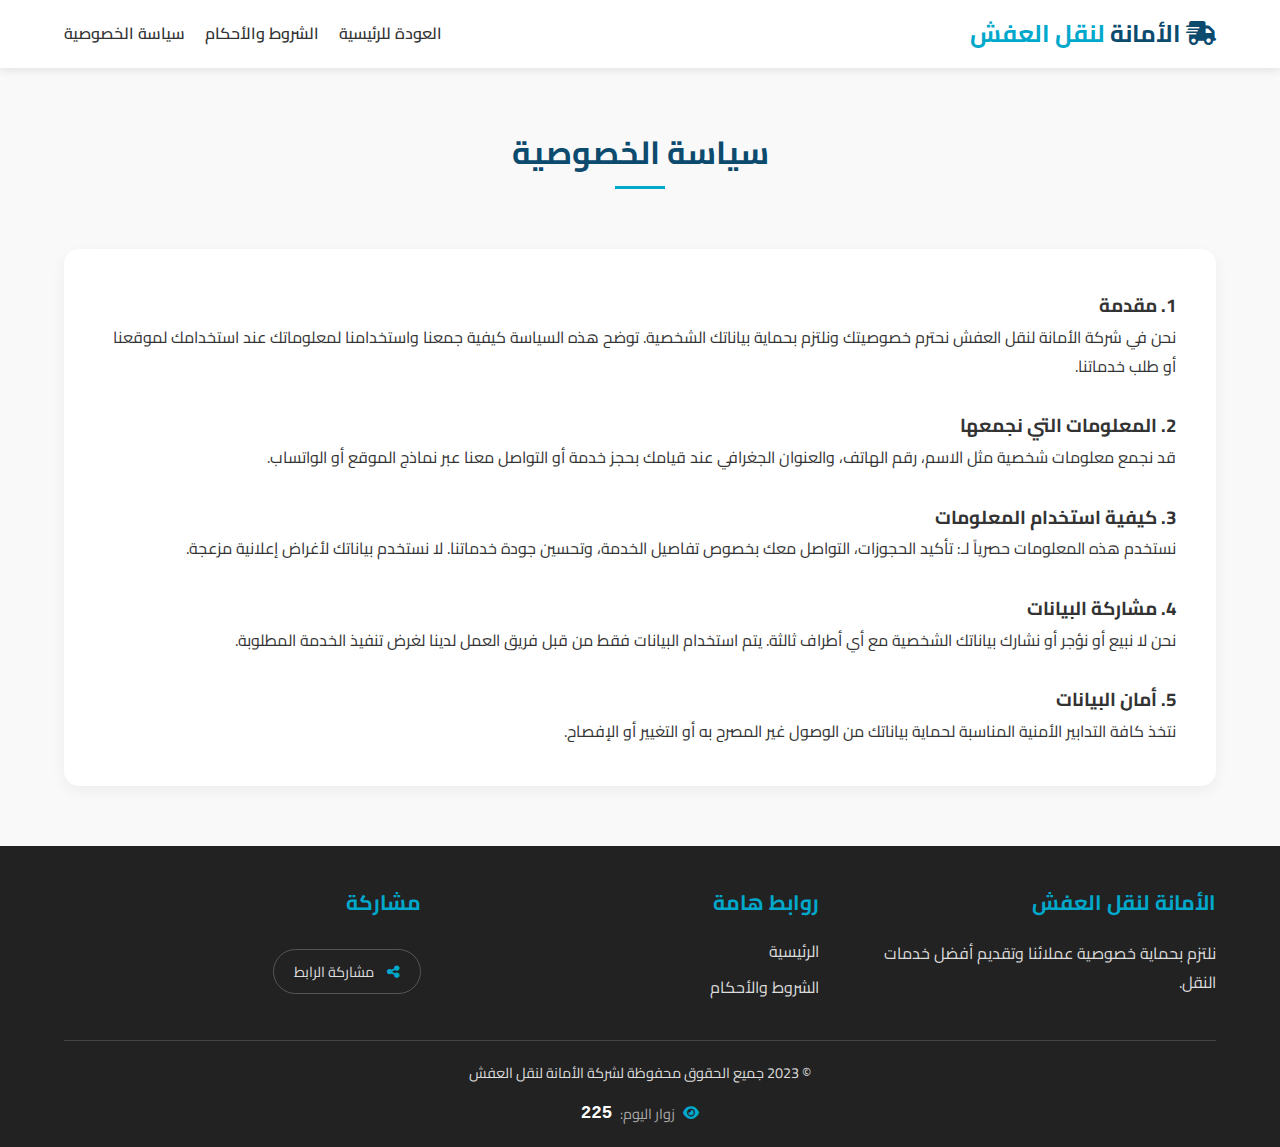
<file: privacy-policy.html>
<!DOCTYPE html>
<html lang="ar" dir="rtl">
<head>
    <meta charset="UTF-8">
    <meta name="viewport" content="width=device-width, initial-scale=1.0">
    <title>سياسة الخصوصية - الأمانة لنقل العفش</title>
    <link rel="stylesheet" href="style.css">
    <link href="https://fonts.googleapis.com/css2?family=Cairo:wght@400;600;700&display=swap" rel="stylesheet">
    <link rel="stylesheet" href="https://cdnjs.cloudflare.com/ajax/libs/font-awesome/6.4.0/css/all.min.css">
</head>
<body>
    <header>
        <div class="container header-content">
            <div class="logo">
                <a href="index.html" style="color: inherit; text-decoration: none;">
                    <i class="fas fa-truck-fast"></i> الأمانة <span>لنقل العفش</span>
                </a>
            </div>
            <nav id="navbar">
                <ul>
                    <li><a href="index.html">العودة للرئيسية</a></li>
                    <li><a href="terms.html">الشروط والأحكام</a></li>
                    <li><a href="privacy-policy.html" class="active">سياسة الخصوصية</a></li>
                </ul>
            </nav>
            <div class="menu-toggle" onclick="toggleMenu()">
                <i class="fas fa-bars"></i>
            </div>
        </div>
    </header>

    <section class="container" style="padding: 60px 0;">
        <h1 class="section-title">سياسة الخصوصية</h1>
        <div style="background: #fff; padding: 40px; border-radius: 15px; box-shadow: 0 5px 15px rgba(0,0,0,0.05); line-height: 1.8;">
            <h3>1. مقدمة</h3>
            <p>نحن في شركة الأمانة لنقل العفش نحترم خصوصيتك ونلتزم بحماية بياناتك الشخصية. توضح هذه السياسة كيفية جمعنا واستخدامنا لمعلوماتك عند استخدامك لموقعنا أو طلب خدماتنا.</p>
            <br>
            <h3>2. المعلومات التي نجمعها</h3>
            <p>قد نجمع معلومات شخصية مثل الاسم، رقم الهاتف، والعنوان الجغرافي عند قيامك بحجز خدمة أو التواصل معنا عبر نماذج الموقع أو الواتساب.</p>
            <br>
            <h3>3. كيفية استخدام المعلومات</h3>
            <p>نستخدم هذه المعلومات حصرياً لـ: تأكيد الحجوزات، التواصل معك بخصوص تفاصيل الخدمة، وتحسين جودة خدماتنا. لا نستخدم بياناتك لأغراض إعلانية مزعجة.</p>
            <br>
            <h3>4. مشاركة البيانات</h3>
            <p>نحن لا نبيع أو نؤجر أو نشارك بياناتك الشخصية مع أي أطراف ثالثة. يتم استخدام البيانات فقط من قبل فريق العمل لدينا لغرض تنفيذ الخدمة المطلوبة.</p>
            <br>
            <h3>5. أمان البيانات</h3>
            <p>نتخذ كافة التدابير الأمنية المناسبة لحماية بياناتك من الوصول غير المصرح به أو التغيير أو الإفصاح.</p>
        </div>
    </section>

    <footer>
        <div class="container">
            <div class="footer-content">
                <div class="footer-section">
                    <h3>الأمانة لنقل العفش</h3>
                    <p>نلتزم بحماية خصوصية عملائنا وتقديم أفضل خدمات النقل.</p>
                </div>
                <div class="footer-section">
                    <h3>روابط هامة</h3>
                    <ul class="footer-links">
                        <li><a href="index.html">الرئيسية</a></li>
                        <li><a href="terms.html">الشروط والأحكام</a></li>
                    </ul>
                </div>
                <div class="footer-section">
                    <h3>مشاركة</h3>
                    <button id="shareSiteBtn" class="btn-share-footer">
                        <i class="fas fa-share-alt"></i> مشاركة الرابط
                    </button>
                </div>
            </div>
            <div class="copyright">
                &copy; 2023 جميع الحقوق محفوظة لشركة الأمانة لنقل العفش
                <div class="visitor-counter"><i class="fas fa-eye"></i> زوار اليوم: <span id="visitorCount">...</span></div>
            </div>
        </div>
    </footer>
    <script>
        function toggleMenu() {
            const nav = document.getElementById('navbar');
            nav.classList.toggle('active');
        }

        // عداد زوار بسيط
        const visitorCount = document.getElementById('visitorCount');
        if (visitorCount) {
            const date = new Date();
            const seed = date.getDate() * (date.getMonth() + 1) * date.getFullYear();
            const base = (seed % 100) + 150;
            const count = base + (date.getHours() * 7) + Math.floor(Math.random() * 5);
            visitorCount.innerText = count;
        }
        // زر المشاركة
        document.getElementById('shareSiteBtn').addEventListener('click', function() {
            if (navigator.share) {
                navigator.share({ title: document.title, url: window.location.href }).catch(console.error);
            } else {
                navigator.clipboard.writeText(window.location.href);
                alert("تم نسخ الرابط!");
            }
        });
    </script>
</body>
</html>
</file>
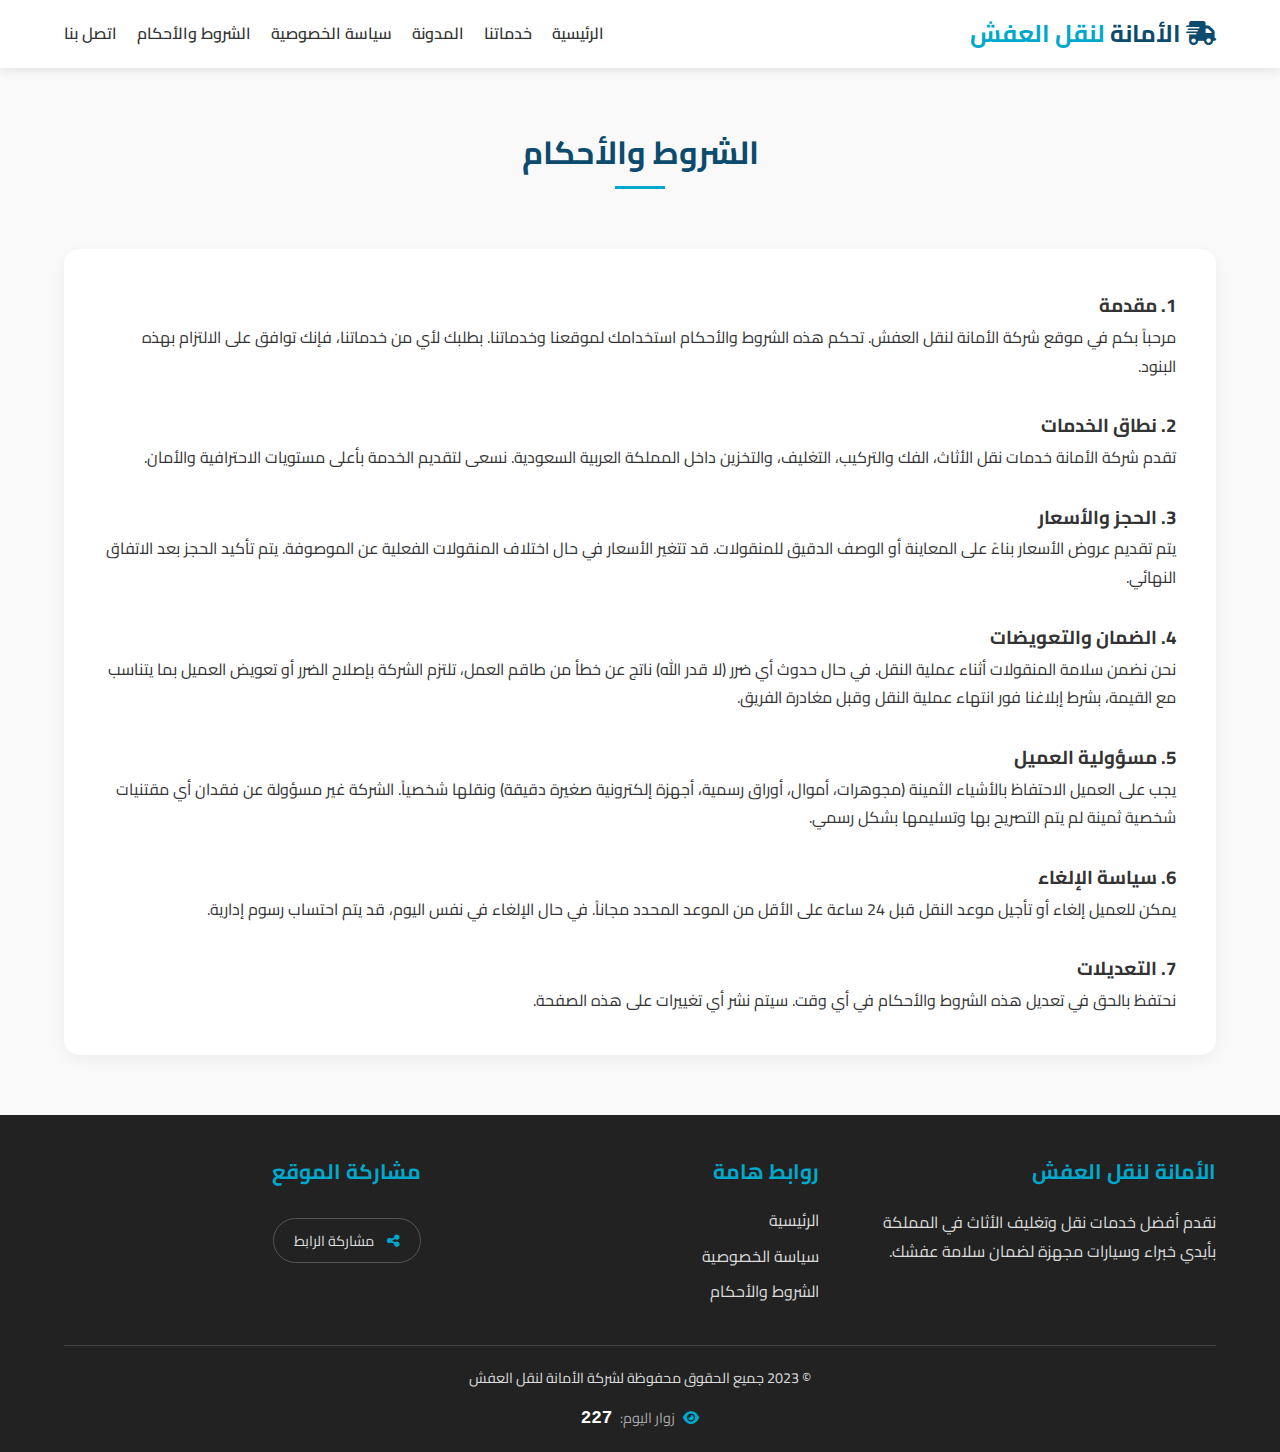
<file: terms.html>
<!DOCTYPE html>
<html lang="ar" dir="rtl">
<head>
    <meta charset="UTF-8">
    <meta name="viewport" content="width=device-width, initial-scale=1.0">
    <title>الشروط والأحكام - الأمانة لنقل العفش</title>
    <link rel="stylesheet" href="style.css">
    <link href="https://fonts.googleapis.com/css2?family=Cairo:wght@400;600;700&display=swap" rel="stylesheet">
    <link rel="stylesheet" href="https://cdnjs.cloudflare.com/ajax/libs/font-awesome/6.4.0/css/all.min.css">
</head>
<body>
    <header>
        <div class="container header-content">
            <div class="logo">
                <a href="index.html" style="color: inherit; text-decoration: none;">
                    <i class="fas fa-truck-fast"></i> الأمانة <span>لنقل العفش</span>
                </a>
            </div>
            <nav id="navbar">
                <ul>
                    <li><a href="index.html">الرئيسية</a></li>
                    <li><a href="index.html#services">خدماتنا</a></li>
                    <li><a href="blog.html">المدونة</a></li>
                    <li><a href="privacy-policy.html">سياسة الخصوصية</a></li>
                    <li><a href="terms.html" class="active">الشروط والأحكام</a></li>
                    <li><a href="index.html#contact">اتصل بنا</a></li>
                </ul>
            </nav>
            <div class="menu-toggle" onclick="toggleMenu()">
                <i class="fas fa-bars"></i>
            </div>
        </div>
    </header>

    <section class="container" style="padding: 60px 0;">
        <h1 class="section-title">الشروط والأحكام</h1>
        <div style="background: #fff; padding: 40px; border-radius: 15px; box-shadow: 0 5px 15px rgba(0,0,0,0.05); line-height: 1.8;">
            <h3>1. مقدمة</h3>
            <p>مرحباً بكم في موقع شركة الأمانة لنقل العفش. تحكم هذه الشروط والأحكام استخدامك لموقعنا وخدماتنا. بطلبك لأي من خدماتنا، فإنك توافق على الالتزام بهذه البنود.</p>
            <br>
            <h3>2. نطاق الخدمات</h3>
            <p>تقدم شركة الأمانة خدمات نقل الأثاث، الفك والتركيب، التغليف، والتخزين داخل المملكة العربية السعودية. نسعى لتقديم الخدمة بأعلى مستويات الاحترافية والأمان.</p>
            <br>
            <h3>3. الحجز والأسعار</h3>
            <p>يتم تقديم عروض الأسعار بناءً على المعاينة أو الوصف الدقيق للمنقولات. قد تتغير الأسعار في حال اختلاف المنقولات الفعلية عن الموصوفة. يتم تأكيد الحجز بعد الاتفاق النهائي.</p>
            <br>
            <h3>4. الضمان والتعويضات</h3>
            <p>نحن نضمن سلامة المنقولات أثناء عملية النقل. في حال حدوث أي ضرر (لا قدر الله) ناتج عن خطأ من طاقم العمل، تلتزم الشركة بإصلاح الضرر أو تعويض العميل بما يتناسب مع القيمة، بشرط إبلاغنا فور انتهاء عملية النقل وقبل مغادرة الفريق.</p>
            <br>
            <h3>5. مسؤولية العميل</h3>
            <p>يجب على العميل الاحتفاظ بالأشياء الثمينة (مجوهرات، أموال، أوراق رسمية، أجهزة إلكترونية صغيرة دقيقة) ونقلها شخصياً. الشركة غير مسؤولة عن فقدان أي مقتنيات شخصية ثمينة لم يتم التصريح بها وتسليمها بشكل رسمي.</p>
            <br>
            <h3>6. سياسة الإلغاء</h3>
            <p>يمكن للعميل إلغاء أو تأجيل موعد النقل قبل 24 ساعة على الأقل من الموعد المحدد مجاناً. في حال الإلغاء في نفس اليوم، قد يتم احتساب رسوم إدارية.</p>
            <br>
            <h3>7. التعديلات</h3>
            <p>نحتفظ بالحق في تعديل هذه الشروط والأحكام في أي وقت. سيتم نشر أي تغييرات على هذه الصفحة.</p>
        </div>
    </section>

    <footer>
        <div class="container">
            <div class="footer-content">
                <div class="footer-section">
                    <h3>الأمانة لنقل العفش</h3>
                    <p>نقدم أفضل خدمات نقل وتغليف الأثاث في المملكة بأيدي خبراء وسيارات مجهزة لضمان سلامة عفشك.</p>
                </div>
                <div class="footer-section">
                    <h3>روابط هامة</h3>
                    <ul class="footer-links">
                        <li><a href="index.html">الرئيسية</a></li>
                        <li><a href="privacy-policy.html">سياسة الخصوصية</a></li>
                        <li><a href="terms.html">الشروط والأحكام</a></li>
                    </ul>
                </div>
                <div class="footer-section">
                    <h3>مشاركة الموقع</h3>
                    <button id="shareSiteBtn" class="btn-share-footer">
                        <i class="fas fa-share-alt"></i> مشاركة الرابط
                    </button>
                </div>
            </div>
            <div class="copyright">
                &copy; 2023 جميع الحقوق محفوظة لشركة الأمانة لنقل العفش
                <div class="visitor-counter">
                    <i class="fas fa-eye"></i> زوار اليوم: <span id="visitorCount">...</span>
                </div>
            </div>
        </div>
    </footer>
    <script>
        function toggleMenu() {
            const nav = document.getElementById('navbar');
            nav.classList.toggle('active');
        }
        // عداد زوار بسيط
        const visitorCount = document.getElementById('visitorCount');
        if (visitorCount) {
            const date = new Date();
            const seed = date.getDate() * (date.getMonth() + 1) * date.getFullYear();
            const base = (seed % 100) + 150;
            const count = base + (date.getHours() * 7) + Math.floor(Math.random() * 5);
            visitorCount.innerText = count;
        }
        // زر المشاركة
        document.getElementById('shareSiteBtn').addEventListener('click', function() {
            if (navigator.share) {
                navigator.share({ title: document.title, url: window.location.href }).catch(console.error);
            } else {
                navigator.clipboard.writeText(window.location.href);
                alert("تم نسخ الرابط!");
            }
        });
    </script>
</body>
</html>
</file>
<file: style.css>
/* إعدادات عامة */
:root {
    --primary-color: #00a8cc; /* أزرق سماوي */
    --dark-blue: #0c4b6e;
    --whatsapp-color: #25D366;
    --text-color: #333;
    --bg-light: #f9f9f9;
}

* {
    margin: 0;
    padding: 0;
    box-sizing: border-box;
    font-family: 'Cairo', sans-serif;
}

html {
    overflow-x: hidden;
    width: 100%;
}

body {
    background-color: var(--bg-light);
    color: var(--text-color);
    line-height: 1.6;
    scroll-behavior: smooth; /* تمرير سلس عند الانتقال بين الأقسام */
    overflow-x: hidden; /* منع ظهور شريط تمرير أفقي */
}

.container {
    width: 90%;
    max-width: 1200px;
    margin: 0 auto;
}

a { text-decoration: none; }

img { max-width: 100%; height: auto; } /* جعل الصور متجاوبة */

/* نافذة منبثقة (Pop-up) */
.popup-overlay {
    position: fixed;
    top: 0;
    left: 0;
    width: 100%;
    height: 100%;
    background-color: rgba(0, 0, 0, 0.85); /* خلفية سوداء معتمة */
    z-index: 9999;
    display: none; /* مخفي افتراضياً ويتم تفعيله بالجافاسكريبت */
    justify-content: center;
    align-items: center;
}

.popup-content {
    background-color: #fff;
    padding: 50px 30px;
    border-radius: 20px;
    width: 90%;
    max-width: 600px;
    text-align: center;
    position: relative;
    box-shadow: 0 0 30px rgba(0,0,0,0.5);
    border: 5px solid var(--primary-color);
    max-height: 90vh; /* ضمان عدم خروج النافذة عن الشاشة */
    overflow-y: auto; /* إضافة سكرول إذا كان النص طويلاً */
    animation: popIn 0.5s ease;
}

@keyframes popIn {
    from { transform: scale(0.5); opacity: 0; }
    to { transform: scale(1); opacity: 1; }
}

.popup-content h2 { font-size: 2.5rem; color: #e67e22; margin-bottom: 20px; }
.popup-content p { font-size: 1.4rem; margin-bottom: 15px; color: #333; font-weight: bold; }

.popup-btn {
    display: inline-block;
    background-color: #25d366;
    color: white;
    padding: 15px 40px;
    font-size: 1.8rem;
    border-radius: 50px;
    margin-top: 20px;
    font-weight: bold;
    box-shadow: 0 5px 15px rgba(0,0,0,0.2);
}
.popup-btn:hover { background-color: #1ebe57; transform: scale(1.05); }

.close-btn {
    position: absolute;
    top: 15px; left: 25px; /* زر الإغلاق في الزاوية */
    font-size: 4rem; color: #ff0000;
    cursor: pointer; line-height: 0.6;
}
.close-btn:hover { transform: scale(1.2); }

/* الهيدر */
header {
    background-color: #fff;
    box-shadow: 0 2px 10px rgba(0,0,0,0.1);
    position: sticky;
    top: 0;
    z-index: 1000;
    padding: 15px 0;
}

.header-content {
    display: flex;
    justify-content: space-between;
    align-items: center;
}

.logo {
    font-size: 1.5rem;
    font-weight: 700;
    color: var(--dark-blue);
}

.logo span { color: var(--primary-color); }

nav ul {
    list-style: none;
    display: flex;
    gap: 20px;
}

nav a {
    color: var(--text-color);
    font-weight: 600;
    transition: 0.3s;
}

nav a:hover { color: var(--primary-color); }

/* زر القائمة للجوال (مخفي في الشاشات الكبيرة) */
.menu-toggle {
    display: none;
    font-size: 1.8rem;
    cursor: pointer;
    color: var(--dark-blue);
}

/* Hero Section */
.hero {
    background-image: url('galleria/بانر شركة نقل عفش.webp');
    background-size: cover;
    background-position: center;
    min-height: 80vh; /* استخدام min-height بدلاً من height لمنع قص النص */
    height: auto;
    padding: 100px 0; /* مسافة علوية وسفلية لراحة النص */
    position: relative;
    display: flex;
    align-items: center;
    justify-content: center;
    text-align: center;
    color: #fff;
}

.overlay {
    position: absolute;
    top: 0; left: 0; width: 100%; height: 100%;
    background: linear-gradient(rgba(0,0,0,0.7), rgba(0,0,0,0.5)); /* تدرج لوني أكثر احترافية */
}

.hero-text {
    position: relative;
    z-index: 1;
    padding: 20px;
    max-width: 900px; /* تحديد العرض لتركيز القراءة */
    margin: 0 auto;
}

.hero-text h1 {
    font-size: 3rem; /* تكبير العنوان */
    margin-bottom: 15px;
    text-shadow: 2px 2px 10px rgba(0,0,0,0.5); /* ظل للنص لزيادة الوضوح */
    line-height: 1.3;
}

.hero-text p {
    font-size: 1.4rem;
    margin-bottom: 25px;
    text-shadow: 1px 1px 5px rgba(0,0,0,0.5);
    line-height: 1.8;
}

/* قسم العرض والعداد التنازلي */
.offer-section {
    background: linear-gradient(to right, #ff416c, #ff4b2b); /* لون أحمر/برتقالي ملفت */
    color: #fff;
    padding: 30px 0;
    text-align: center;
    margin-top: -5px; /* لإلغاء أي مسافة بيضاء بعد الهيرو */
    box-shadow: 0 4px 15px rgba(0,0,0,0.1);
}

.offer-section h2 {
    font-size: 1.8rem;
    margin-bottom: 10px;
    animation: pulse 2s infinite;
}

.countdown-container {
    display: flex;
    justify-content: center;
    gap: 15px;
    margin-top: 20px;
    flex-wrap: wrap;
}

.time-box {
    background: rgba(255, 255, 255, 0.2);
    padding: 10px 20px;
    border-radius: 10px;
    min-width: 80px;
    font-weight: bold;
    backdrop-filter: blur(5px);
}
.time-box span {
    display: block;
    font-size: 2rem;
    font-weight: 800;
    margin-bottom: 5px;
}

/* الأزرار */
.cta-buttons {
    display: flex;
    justify-content: center;
    gap: 15px;
    flex-wrap: wrap;
}

.btn {
    padding: 12px 30px;
    border-radius: 50px;
    font-weight: bold;
    color: #fff;
    transition: transform 0.2s;
}

.btn:hover { transform: scale(1.05); }

.btn-whatsapp { background-color: var(--whatsapp-color); }
.btn-call { background-color: var(--primary-color); }

/* قسم من نحن */
.about-section {
    padding: 60px 0;
    background-color: #fff;
    border-radius: 15px;
    margin-top: 40px;
    box-shadow: 0 5px 15px rgba(0,0,0,0.03);
}
.about-content {
    display: flex;
    align-items: center;
    gap: 40px;
    flex-wrap: wrap;
}
.about-text { flex: 2; }

.about-image {
    flex: 1;
    text-align: center;
}

/* حاوية الفيديو المتجاوب */
.video-wrapper {
    position: relative;
    padding-bottom: 56.25%; /* نسبة 16:9 */
    height: 0;
    overflow: hidden;
    border-radius: 15px;
    box-shadow: 0 10px 20px rgba(0,0,0,0.2);
}
.video-wrapper iframe {
    position: absolute;
    top: 0;
    left: 0;
    width: 100%;
    height: 100%;
    border: 0;
}

.about-text .lead {
    font-size: 1.2rem;
    font-weight: bold;
    color: var(--dark-blue);
    margin-bottom: 15px;
    line-height: 1.8; /* تحسين تباعد الأسطر للقراءة */
}
.about-features {
    margin-top: 20px;
    display: flex;
    gap: 15px;
    flex-wrap: wrap;
}
.about-features span { font-weight: bold; color: var(--primary-color); }
.about-features i { margin-left: 5px; }

/* الخدمات */
.services { padding: 60px 0; }

.section-title {
    text-align: center;
    margin-bottom: 40px;
    color: var(--dark-blue);
    position: relative;
    line-height: 1.5;
    padding-bottom: 10px;
}

.section-title::after {
    content: '';
    display: block;
    width: 50px;
    height: 3px;
    background: var(--primary-color);
    margin: 10px auto;
}

.cards-grid {
    display: grid;
    grid-template-columns: repeat(auto-fit, minmax(250px, 1fr));
    gap: 25px;
}

.card {
    background: #fff;
    padding: 30px;
    border-radius: 15px;
    text-align: center;
    box-shadow: 0 10px 25px rgba(0,0,0,0.05); /* ظل أنعم وأكبر */
    transition: 0.3s;
    height: 100%; /* جعل البطاقات بنفس الطول */
    display: flex;
    flex-direction: column;
    justify-content: flex-start;
    border: 1px solid #eee;
}

.card:hover { transform: translateY(-10px); box-shadow: 0 15px 35px rgba(0,0,0,0.1); border-color: var(--primary-color); }

.card p {
    color: #666;
    font-size: 1.05rem;
    line-height: 1.7;
}

.card h3 {
    margin-bottom: 15px;
    color: var(--dark-blue);
}

.icon-box {
    font-size: 2.5rem;
    color: var(--primary-color);
    margin-bottom: 15px;
}

/* معرض الصور */
.gallery-section { padding: 60px 0; }
.gallery-wrapper {
    position: relative;
    display: flex;
    align-items: center;
}
.gallery-nav-btn {
    position: absolute;
    top: 50%;
    transform: translateY(-50%);
    background-color: var(--primary-color);
    color: #fff;
    border: none;
    width: 40px;
    height: 40px;
    border-radius: 50%;
    cursor: pointer;
    z-index: 10;
    font-size: 1.2rem;
    display: flex;
    align-items: center;
    justify-content: center;
    box-shadow: 0 2px 5px rgba(0,0,0,0.2);
    transition: 0.3s;
    opacity: 0.8;
}
.gallery-nav-btn:hover { background-color: var(--dark-blue); opacity: 1; transform: translateY(-50%) scale(1.1); }
.prev-btn { right: -15px; }
.next-btn { left: -15px; }

.gallery-grid {
    display: flex;
    overflow-x: auto;
    gap: 20px;
    padding: 10px 5px 20px 5px;
    scroll-behavior: smooth;
}
.gallery-item {
    position: relative;
    overflow: hidden;
    border-radius: 15px;
    height: 250px;
    box-shadow: 0 5px 15px rgba(0,0,0,0.1);
    min-width: 300px; /* عرض ثابت للعناصر في التمرير */
    flex-shrink: 0;
    cursor: pointer;
}
.gallery-item img {
    width: 100%;
    height: 100%;
    object-fit: cover;
    transition: transform 0.5s ease;
}
.gallery-item:hover img {
    transform: scale(1.1);
}

/* تخصيص شريط التمرير للمعرض */
.gallery-grid::-webkit-scrollbar { height: 8px; }
.gallery-grid::-webkit-scrollbar-track { background: #f1f1f1; border-radius: 10px; }
.gallery-grid::-webkit-scrollbar-thumb { background: var(--primary-color); border-radius: 10px; }
.gallery-grid::-webkit-scrollbar-thumb:hover { background: var(--dark-blue); }

@media (max-width: 768px) {
    .gallery-nav-btn {
        width: 30px;
        height: 30px;
        font-size: 0.9rem;
    }
    .prev-btn { right: 5px; }
    .next-btn { left: 5px; }
}

/* بنر ترويجي */
.promo-banner {
    width: 100%;
    height: auto;
    border-radius: 15px;
    box-shadow: 0 5px 15px rgba(0,0,0,0.1);
    margin-bottom: 50px;
}

/* المميزات */
.features {
    background-color: var(--dark-blue);
    color: #fff;
    padding: 50px 0;
    text-align: center;
}

.features .section-title { color: #fff; }

.features-grid {
    display: flex;
    justify-content: space-around;
    flex-wrap: wrap;
    gap: 20px;
}

.feature-item i {
    font-size: 2rem;
    margin-bottom: 10px;
    color: var(--primary-color);
}

.feature-item {
    padding: 10px;
}

.feature-item h4 {
    font-size: 1.3rem;
    margin-top: 10px;
    line-height: 1.6;
}

/* تنسيق الإحصائيات */
.stats {
    background-color: var(--dark-blue); /* لون احتياطي */
    background: linear-gradient(135deg, var(--dark-blue), var(--primary-color));
    color: #fff;
    padding: 40px 0;
    margin: 40px 0;
}
.stats-grid {
    display: flex;
    justify-content: space-around;
    text-align: center;
    flex-wrap: wrap;
    gap: 20px;
}
.stat-item {
    padding: 10px;
}
.stat-item i { font-size: 2.5rem; margin-bottom: 10px; opacity: 0.8; }
.stat-item h3, .stat-item p { color: #fff; }
.stat-item h3 { font-size: 2.5rem; font-weight: bold; line-height: 1.4; margin-bottom: 5px; }
.stat-item p { font-size: 1.2rem; line-height: 1.6; }

/* تنسيق آراء العملاء */
.testimonials { padding-bottom: 60px; }
.testimonial-card {
    background: #fff;
    border-top: 4px solid var(--primary-color);
    position: relative;
    padding-top: 40px; /* مسافة إضافية للنجوم */
}
.testimonial-card .stars { margin-bottom: 15px; font-size: 1.2rem; }
.testimonial-card h4 { margin-top: 15px; color: var(--dark-blue); font-size: 0.9rem; opacity: 0.8; }

/* شريط تقييمات جوجل */
.google-reviews-container {
    margin: 40px auto;
    text-align: center;
}
.google-review-box {
    background: #fff;
    padding: 15px 30px;
    border-radius: 50px;
    box-shadow: 0 5px 20px rgba(0,0,0,0.08);
    display: inline-flex;
    align-items: center;
    gap: 20px;
    flex-wrap: wrap;
    justify-content: center;
    border: 1px solid #eee;
    transition: transform 0.3s;
}
.google-review-box:hover { transform: translateY(-5px); }
.google-logo {
    display: flex;
    align-items: center;
    gap: 10px;
    font-weight: bold;
    color: #555;
}
.google-logo img { width: 24px; height: 24px; }
.rating-score { display: flex; align-items: center; gap: 10px; }
.rating-score strong { font-size: 1.4rem; color: #333; }
.review-count { color: #777; font-size: 0.9rem; }
.review-btn {
    background-color: #4285F4;
    color: #fff;
    padding: 8px 20px;
    border-radius: 20px;
    font-size: 0.9rem;
    transition: 0.3s;
}
.review-btn:hover { background-color: #3367D6; box-shadow: 0 2px 10px rgba(66, 133, 244, 0.3); }

/* شريط الاتصال الثابت للجوال */
.mobile-sticky-bar {
    display: none; /* مخفي في الشاشات الكبيرة */
    position: fixed;
    bottom: 0;
    left: 0;
    width: 100%;
    background: #fff;
    box-shadow: 0 -2px 10px rgba(0,0,0,0.1);
    z-index: 9999;
    padding: 10px;
    justify-content: space-between;
    gap: 10px;
}
.sticky-btn {
    flex: 1;
    text-align: center;
    padding: 12px;
    border-radius: 5px;
    color: #fff;
    font-weight: bold;
    font-size: 1.1rem;
    display: flex;
    align-items: center;
    justify-content: center;
    gap: 8px;
}
.call-btn { background-color: var(--primary-color); animation: pulse 2s infinite; }
.whatsapp-btn { background-color: #25D366; }

@keyframes pulse {
    0% { box-shadow: 0 0 0 0 rgba(0, 168, 204, 0.7); }
    70% { box-shadow: 0 0 0 10px rgba(0, 168, 204, 0); }
    100% { box-shadow: 0 0 0 0 rgba(0, 168, 204, 0); }
}

/* تنسيق الأسئلة الشائعة (Accordion) */
.faq { margin-bottom: 60px; }
.accordion {
    background-color: #fff;
    color: var(--dark-blue);
    cursor: pointer;
    padding: 18px;
    width: 100%;
    border: none;
    text-align: right;
    outline: none;
    font-size: 1.1rem;
    font-weight: bold;
    transition: 0.4s;
    border-bottom: 1px solid #eee;
    border-radius: 5px;
    margin-bottom: 5px;
    display: flex;
    justify-content: space-between;
    align-items: center;
}

.active-acc, .accordion:hover {
    background-color: #f1f1f1;
    color: var(--primary-color);
}

.accordion:after {
    content: '\002B'; /* علامة الزائد */
    color: var(--primary-color);
    font-weight: bold;
    float: left;
    margin-left: 5px;
    font-size: 1.5rem;
}

.active-acc:after {
    content: "\2212"; /* علامة الناقص */
}

.panel {
    padding: 0 18px;
    background-color: white;
    max-height: 0;
    overflow: hidden;
    transition: max-height 0.2s ease-out;
    border-radius: 0 0 5px 5px;
}

/* تنسيق نموذج الحجز */
.booking-section { margin-bottom: 60px; }
.booking-form {
    background: #fff;
    padding: 40px;
    border-radius: 15px;
    box-shadow: 0 5px 20px rgba(0,0,0,0.05);
    max-width: 600px;
    margin: 0 auto;
    text-align: center;
    border-top: 5px solid var(--primary-color);
}
.booking-form input, .booking-form select {
    width: 100%;
    padding: 15px;
    margin-bottom: 15px;
    border: 1px solid #ddd;
    border-radius: 50px; /* حواف دائرية للحقول */
    font-family: 'Cairo', sans-serif;
    font-size: 1rem;
    background-color: #f8f9fa;
    outline: none;
    transition: 0.3s;
}
.booking-form input:focus, .booking-form select:focus {
    border-color: var(--primary-color);
    background-color: #fff;
}

/* الفوتر */
footer {
    background-color: #222;
    color: #ddd;
    padding: 40px 0 20px;
}

.footer-content {
    display: grid;
    grid-template-columns: repeat(auto-fit, minmax(250px, 1fr));
    gap: 40px;
    text-align: right;
    margin-bottom: 30px;
}

.footer-section h3 {
    color: var(--primary-color);
    margin-bottom: 20px;
    font-size: 1.3rem;
}

.footer-links {
    list-style: none;
    padding: 0;
}
.footer-links li { margin-bottom: 10px; }
.footer-links a { color: #ddd; transition: 0.3s; display: inline-block; }
.footer-links a:hover { color: var(--primary-color); transform: translateX(-5px); }

.footer-section p { margin-bottom: 10px; line-height: 1.8; }
.footer-section i { margin-left: 10px; color: var(--primary-color); }

.copyright {
    margin-top: 30px;
    font-size: 0.9rem;
    border-top: 1px solid #444;
    padding-top: 20px;
    text-align: center;
}

/* عداد الزوار في الفوتر */
.visitor-counter {
    margin-top: 15px;
    font-size: 0.9rem;
    color: #aaa;
    display: flex;
    align-items: center;
    justify-content: center;
    gap: 8px;
}
.visitor-counter i { color: var(--primary-color); }
.visitor-counter span { font-weight: bold; color: #fff; font-family: monospace; font-size: 1.1rem; }

/* زر مشاركة الموقع في الفوتر */
.btn-share-footer {
    background-color: transparent;
    color: #ddd;
    border: 1px solid #555;
    padding: 8px 20px;
    border-radius: 50px;
    font-size: 0.9rem;
    cursor: pointer;
    transition: all 0.3s ease;
    margin-top: 10px;
}
.btn-share-footer:hover { background-color: var(--primary-color); color: #fff; border-color: var(--primary-color); }

/* تنسيق الخريطة */
.map-container {
    margin: 30px auto;
    max-width: 800px;
    border-radius: 10px;
    overflow: hidden;
}

/* رقم الهاتف البارز */
.highlight-phone {
    text-align: center;
    margin: 20px auto 40px;
}
.highlight-phone h2 {
    color: var(--dark-blue);
    font-size: 2rem;
}
.highlight-phone a {
    color: var(--primary-color);
    direction: ltr;
    display: inline-block;
}

/* زر الواتساب العائم */
.float-whatsapp {
    position: fixed;
    width: 60px;
    height: 60px;
    bottom: 20px;
    left: 20px; /* يسار الشاشة لأن الموقع عربي */
    background-color: #25d366;
    color: #FFF;
    border-radius: 50px;
    text-align: center;
    font-size: 30px;
    box-shadow: 2px 2px 3px #999;
    z-index: 100;
    display: flex;
    align-items: center;
    justify-content: center;
}

.my-float { margin-top: 2px; }

/* زر الصعود للأعلى */
#scrollTopBtn {
    display: none; /* مخفي افتراضياً */
    position: fixed;
    bottom: 90px; /* فوق شريط الجوال */
    right: 20px;
    z-index: 99;
    border: none;
    outline: none;
    background-color: var(--dark-blue);
    color: white;
    cursor: pointer;
    padding: 12px;
    border-radius: 50%;
    font-size: 18px;
    box-shadow: 0 2px 5px rgba(0,0,0,0.3);
    transition: 0.3s;
}
#scrollTopBtn:hover { background-color: var(--primary-color); transform: translateY(-3px); }
#scrollTopBtn.show { display: block; animation: fadeIn 0.5s; }

/* تأثير الظهور عند التمرير (Fade In Animation) */
.fade-in {
    opacity: 0;
    transition: opacity 1s ease-out;
}

.fade-in.visible {
    opacity: 1;
}

/* التجاوب مع الجوال */
@media (max-width: 768px) {
    .container { width: 95%; } /* استغلال مساحة أكبر في الجوال */
    .hero { padding: 60px 0; min-height: 60vh; }
    .hero-text h1 { font-size: 1.8rem; }
    .hero-text p { font-size: 1.1rem; }
    
    /* إظهار الشريط السفلي وإخفاء الزر العائم القديم لتحسين التجربة */
    .mobile-sticky-bar { display: flex; }
    .float-whatsapp { display: none; }
    
    /* تعديل مكان زر الصعود في الجوال */
    #scrollTopBtn { bottom: 80px; right: 15px; padding: 10px; font-size: 16px; }
    
    body { padding-bottom: 60px; } /* مسافة عشان الشريط ما يغطي المحتوى */
    
    .menu-toggle {
        display: block; /* إظهار زر القائمة */
    }

    nav {
        position: absolute;
        top: 70px;
        left: 0;
        width: 100%;
        background-color: #fff;
        box-shadow: 0 5px 10px rgba(0,0,0,0.1);
        display: none; /* مخفي افتراضياً */
        flex-direction: column;
        text-align: center;
    }

    nav.active {
        display: flex; /* يظهر عند الضغط */
    }

    nav ul {
        flex-direction: column;
        padding: 20px 0;
        gap: 15px;
    }
    
    .about-content { flex-direction: column-reverse; text-align: center; }
    .about-text .section-title { text-align: center !important; }
    .about-features { justify-content: center; }
    .footer-content { text-align: center; }
}

/* تنسيقات المدونة */
.blog-header {
    background-color: var(--dark-blue);
    color: white;
    padding: 60px 0;
    text-align: center;
    margin-bottom: 40px;
}
.blog-grid {
    display: grid;
    grid-template-columns: repeat(auto-fit, minmax(300px, 1fr));
    gap: 30px;
    margin-bottom: 60px;
}
.blog-card {
    background: #fff;
    border-radius: 10px;
    overflow: hidden;
    box-shadow: 0 3px 15px rgba(0,0,0,0.05);
    transition: 0.3s;
}
.blog-card:hover { transform: translateY(-5px); }
.blog-img {
    width: 100%;
    height: 200px;
    object-fit: cover;
}
.blog-info { padding: 20px; }
.blog-date { color: #888; font-size: 0.9rem; margin-bottom: 10px; display: block; }
.blog-title { font-size: 1.2rem; margin-bottom: 10px; color: var(--dark-blue); }
.blog-excerpt { color: #666; margin-bottom: 15px; font-size: 0.95rem; }
.read-more { color: var(--primary-color); font-weight: bold; }

/* تنسيقات صفحة المقال */
.article-container {
    max-width: 800px;
    margin: 40px auto 60px;
    padding: 40px;
    background: #fff;
    border-radius: 10px;
    box-shadow: 0 5px 20px rgba(0,0,0,0.03);
}
.article-img { width: 100%; height: auto; border-radius: 10px; margin-bottom: 20px; }
.article-meta { color: #777; margin-bottom: 20px; font-size: 0.9rem; border-bottom: 1px solid #eee; padding-bottom: 15px; }
.article-body h2 { color: var(--dark-blue); margin-top: 30px; margin-bottom: 15px; }
.article-body p { margin-bottom: 15px; line-height: 1.8; color: #444; }

/* أزرار المشاركة */
.share-buttons {
    margin-top: 40px;
    padding-top: 20px;
    border-top: 1px solid #eee;
}
.share-buttons h3 {
    font-size: 1.1rem;
    margin-bottom: 15px;
    color: var(--dark-blue);
}
.share-links {
    display: flex;
    gap: 10px;
}
.share-btn {
    display: inline-flex;
    align-items: center;
    justify-content: center;
    width: 45px;
    height: 45px;
    border-radius: 50%;
    color: #fff;
    font-size: 1.2rem;
    transition: transform 0.3s;
    cursor: pointer;
}
.share-btn:hover { transform: translateY(-3px); }
.share-facebook { background-color: #3b5998; }
.share-twitter { background-color: #1da1f2; } /* أو الأسود لـ X */
.share-whatsapp { background-color: #25d366; }

/* تنسيق جدول المقارنة */
.comparison-section {
    padding: 60px 0;
    background-color: #fff9f0; /* خلفية مميزة */
    margin-top: 40px;
    border-radius: 15px;
    box-shadow: 0 10px 30px rgba(0,0,0,0.15); /* ظل أقوى */
    border: 2px solid var(--primary-color); /* إطار بارز */
    position: relative;
    overflow: hidden;
}

.comparison-table-wrapper {
    overflow-x: auto;
}

.comparison-table {
    width: 100%;
    border-collapse: collapse;
    margin-top: 20px;
    min-width: 600px;
}

.comparison-table th, .comparison-table td {
    padding: 15px;
    text-align: center;
    border-bottom: 1px solid #eee;
}

.comparison-table th {
    background-color: var(--dark-blue);
    color: #fff;
    font-size: 1.1rem;
}

.comparison-table th.negative { background-color: #e74c3c; }
.comparison-table th.positive { background-color: #27ae60; }

.comparison-table tr:hover { background-color: #f9f9f9; }
.comparison-table td strong { color: var(--dark-blue); }

/* تنسيق وسائط المقارنة (فيديو وصورة) */
.comparison-media {
    display: flex;
    flex-direction: column;
    gap: 30px;
    margin-bottom: 40px;
    align-items: center;
}
.cmp-video {
    width: 100%;
    max-width: 800px;
}
.cmp-images-row {
    display: flex;
    gap: 20px;
    width: 100%;
}
.cmp-image {
    flex: 1;
    position: relative;
    overflow: hidden;
    border-radius: 15px;
    box-shadow: 0 10px 20px rgba(0,0,0,0.1);
    border: 2px solid #fff;
}
.cmp-image img {
    width: 100%;
    height: auto;
    display: block;
}

/* تنسيق قسم التغطية */
.coverage-section { margin-bottom: 60px; }
.coverage-map {
    border-radius: 15px;
    overflow: hidden;
    box-shadow: 0 10px 30px rgba(0,0,0,0.1);
    border: 5px solid #fff;
}

/* زر طلب الاتصال العائم */
.float-call-btn {
    position: fixed;
    bottom: 20px;
    right: 20px;
    background-color: var(--primary-color);
    color: #fff;
    padding: 12px 25px;
    border-radius: 50px;
    font-weight: bold;
    box-shadow: 0 4px 15px rgba(0,0,0,0.2);
    z-index: 99;
    display: none; /* مخفي افتراضياً */
    align-items: center;
    gap: 10px;
    transition: all 0.3s ease;
    text-decoration: none;
    animation: pulse 2s infinite, fadeIn 0.5s;
}
.float-call-btn:hover {
    transform: translateY(-5px);
    box-shadow: 0 6px 20px rgba(0,0,0,0.3);
    background-color: var(--dark-blue);
}
.float-call-btn.show {
    display: flex;
    animation: fadeIn 0.5s; /* استخدام نفس أنيميشن الظهور */
}

@media (max-width: 768px) {
    .cmp-images-row {
        flex-direction: column;
    }

    /* في الجوال، نعتمد على الشريط السفلي الثابت، لذا نخفي الزر العائم الجانبي */
    .float-call-btn { display: none !important; }

    /* تحويل جدول المقارنة إلى بطاقات في الجوال */
    .comparison-table-wrapper { overflow-x: visible; }
    .comparison-table { min-width: auto; display: block; }
    .comparison-table thead { display: none; }
    .comparison-table tbody { display: block; }
    .comparison-table tr {
        display: block;
        margin-bottom: 20px;
        background: #fff;
        border-radius: 10px;
        box-shadow: 0 5px 15px rgba(0,0,0,0.1);
        border: 1px solid #eee;
        overflow: hidden;
    }
    .comparison-table td {
        display: block;
        text-align: right;
        padding: 15px;
        border-bottom: 1px solid #f0f0f0;
    }
    .comparison-table td:first-child {
        background-color: var(--dark-blue);
        color: #fff;
        text-align: center;
        font-size: 1.1rem;
    }
    .comparison-table td:first-child strong { color: #fff; }
    
    .comparison-table td:nth-child(2)::before { content: '❌ خرائط جوجل:'; display: block; font-weight: bold; color: #e74c3c; margin-bottom: 5px; }
    .comparison-table td:nth-child(3)::before { content: '✅ صفحة الهبوط:'; display: block; font-weight: bold; color: #27ae60; margin-bottom: 5px; }
    .comparison-table td:last-child { border-bottom: none; background-color: #f0fff4; }
}

/* شاشات الجوال الصغيرة جداً */
@media (max-width: 480px) {
    .hero-text h1 { font-size: 1.5rem; }
    .cta-buttons { flex-direction: column; gap: 10px; }
    .btn { width: 100%; text-align: center; }
    .highlight-phone h2 { font-size: 1.4rem; }
    .section-title { font-size: 1.4rem; }
}

/* تأثير اللمعان (Shine Effect) */
.shine-effect::before {
    content: '';
    position: absolute;
    top: 0;
    left: -100%;
    width: 50%;
    height: 100%;
    background: linear-gradient(to right, rgba(255,255,255,0) 0%, rgba(255,255,255,0.3) 100%);
    transform: skewX(-25deg);
    animation: shine 3s infinite;
    z-index: 2;
    pointer-events: none;
}

@keyframes shine {
    100% { left: 200%; }
}

/* تنسيق Lightbox (نافذة عرض الصور) */
.lightbox {
    display: none; /* مخفي افتراضياً */
    position: fixed;
    z-index: 10001; /* أعلى من الهيدر */
    left: 0;
    top: 0;
    width: 100%;
    height: 100%;
    background-color: rgba(0,0,0,0.9); /* خلفية سوداء شفافة */
    justify-content: center;
    align-items: center;
}
.lightbox-content {
    max-width: 90%;
    max-height: 90%;
    border-radius: 5px;
    box-shadow: 0 0 20px rgba(255,255,255,0.2);
    animation: zoomIn 0.3s;
}
@keyframes zoomIn {
    from {transform:scale(0.8); opacity: 0;}
    to {transform:scale(1); opacity: 1;}
}
.lightbox-close {
    position: absolute;
    top: 20px;
    right: 30px;
    color: #fff;
    font-size: 40px;
    font-weight: bold;
    cursor: pointer;
    transition: 0.3s;
    z-index: 10002;
}
.lightbox-close:hover { color: var(--primary-color); }
</file>
